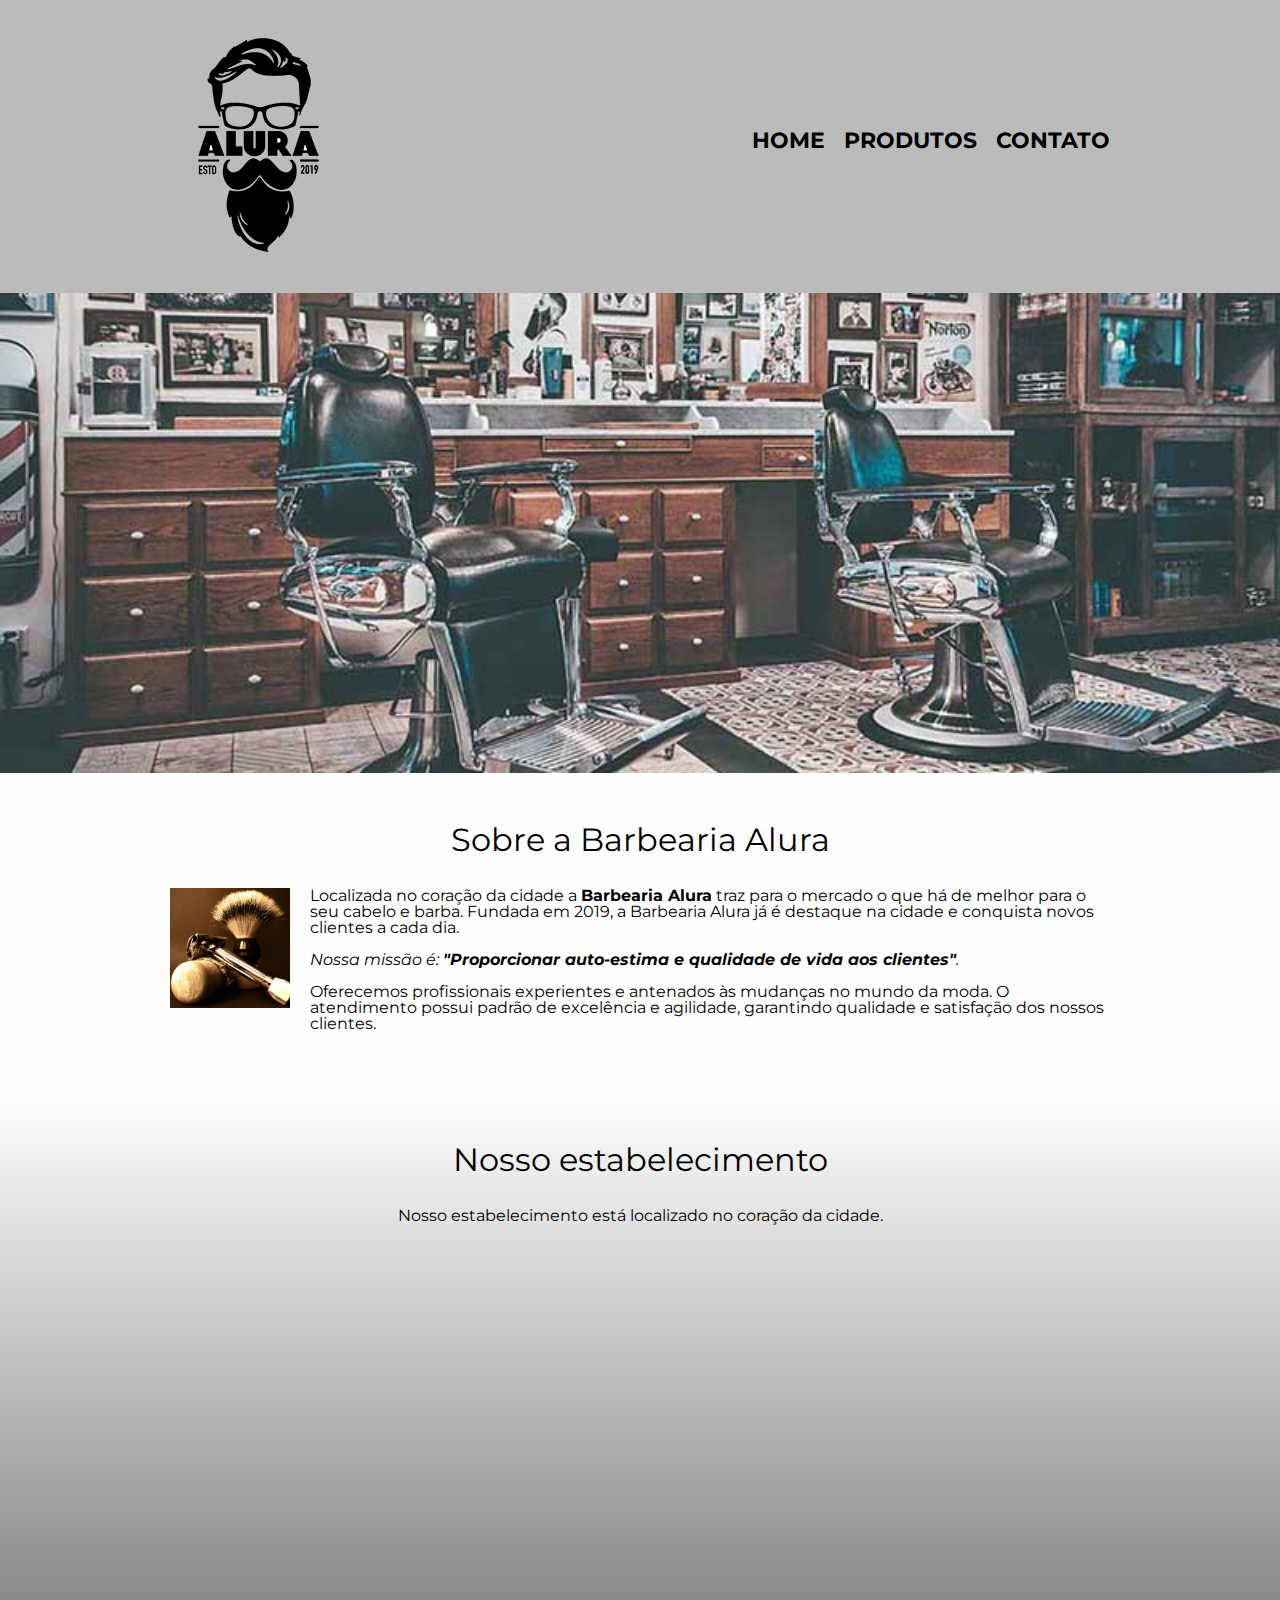
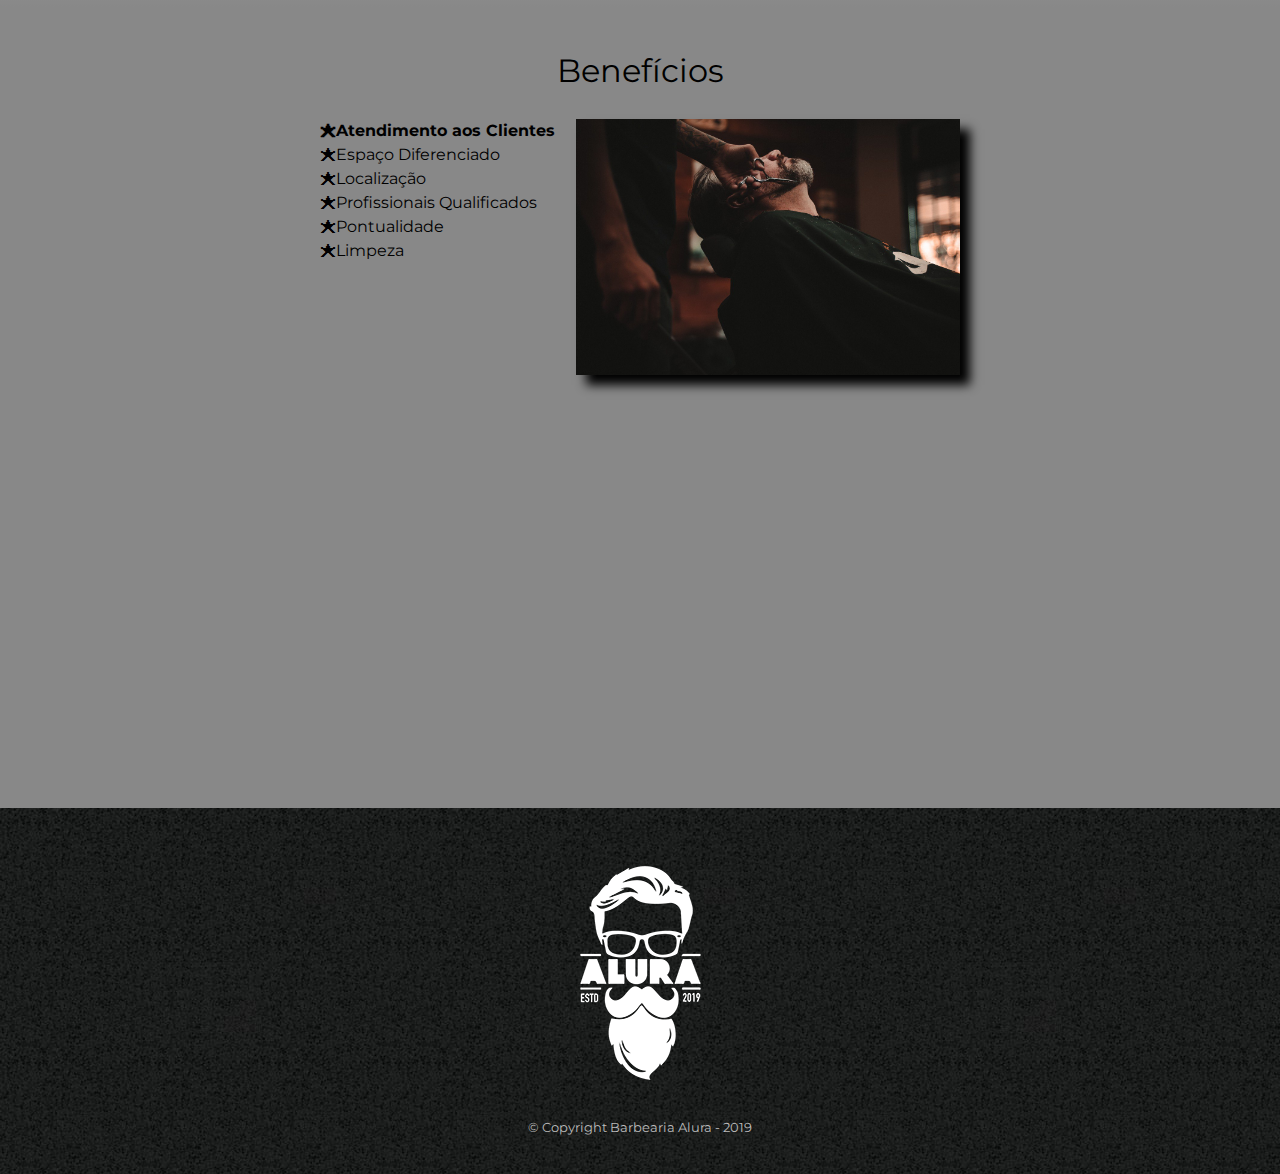
<file: index.html>
<!DOCTYPE html>
<html lang="pt-br">
    <head>
        <meta charset="UTF-8">
        <meta name="viewport" content="width=device-width">
        <title>Barbearia Alura</title>
        
        <link rel="stylesheet" href="reset.css">
        <link rel="stylesheet" href="style.css">
        <link href="https://fonts.googleapis.com/css2?family=Montserrat&display=swap" rel="stylesheet">
    </head>
    <body>
        <header>
            <div class="caixa">
                <h1><img src="logo.png"></h1>

                <nav>
                    <ul>
                        <li><a href="index.html">Home</a></li>
                        <li><a href="produtos.html">Produtos</a></li>
                        <li><a href="contato.html">Contato</a></li>
                    </ul>
                </nav>
            </div>
        </header>

        <img class="banner" src="banner.jpg">

        <main>
            <section class="principal">
                <h2 class="titulo-principal">Sobre a Barbearia Alura</h2>

                <div class="conteudo-principal">
                    <img class="utensilios" src="utensilios.jpg" alt="Utensilios">
                
                    <p>Localizada no coração da cidade a <strong>Barbearia Alura</strong> traz para o mercado o que há de melhor para o seu cabelo e barba.
                    Fundada em 2019, a Barbearia Alura já é destaque na cidade e conquista novos clientes a cada dia.</p>
                
                    <p id="missao"><em>Nossa missão é: <strong>"Proporcionar auto-estima e qualidade de vida aos clientes"</strong>.</em></p>
                
                    <p>Oferecemos profissionais experientes e antenados às mudanças no mundo da moda. O atendimento possui padrão de excelência e agilidade,
                        garantindo qualidade e satisfação dos nossos clientes.</p>
                </div>
            </section>

            <section class="mapa">
                <h3 class="titulo-principal">Nosso estabelecimento</h3>
                <p>Nosso estabelecimento está localizado no coração da cidade.</p>

                <div class="mapa-conteudo">
                    <iframe src="https://www.google.com/maps/embed?pb=!1m18!1m12!1m3!1d3656.448598130907!2d-46.634653385542435!3d-23.588239368469353!2m3!1f0!2f0!3f0!3m2!1i1024!2i768!4f13.1!3m3!1m2!1s0x94ce5a2b2ed7f3a1%3A0xab35da2f5ca62674!2sCaelum%20-%20Escola%20de%20Tecnologia!5e0!3m2!1spt-BR!2sbr!4v1602945850502!5m2!1spt-BR!2sbr" width="100%" height="300" frameborder="0" style="border:0;" allowfullscreen="" aria-hidden="false" tabindex="0"></iframe>
                </div>
            </section>

            <section class="beneficios">
                <h3 class="titulo-principal">Benefícios</h3>

                <div class="conteudo-beneficios">
                    <ul class="lista-beneficios">
                        <li class="itens">Atendimento aos Clientes</li>
                        <li class="itens">Espaço Diferenciado</li>
                        <li class="itens">Localização</li>
                        <li class="itens">Profissionais Qualificados</li>
                        <li class="itens">Pontualidade</li>
                        <li class="itens">Limpeza</li>
                    </ul><img src="beneficios.jpg" class="imagem-beneficios">
                </div>

                <div class="video">
                    <iframe width="100%" height="315" src="https://www.youtube.com/embed/wcVVXUV0YUY" frameborder="0" allow="accelerometer; autoplay; clipboard-write; encrypted-media; gyroscope; picture-in-picture" allowfullscreen></iframe>
                </div>
            </section>
        </main>

        <footer>
            <img src="logo-branco.png">
            <p class="copyright">&copy; Copyright Barbearia Alura - 2019</p>
        </footer>
    </body>
</html>
</file>
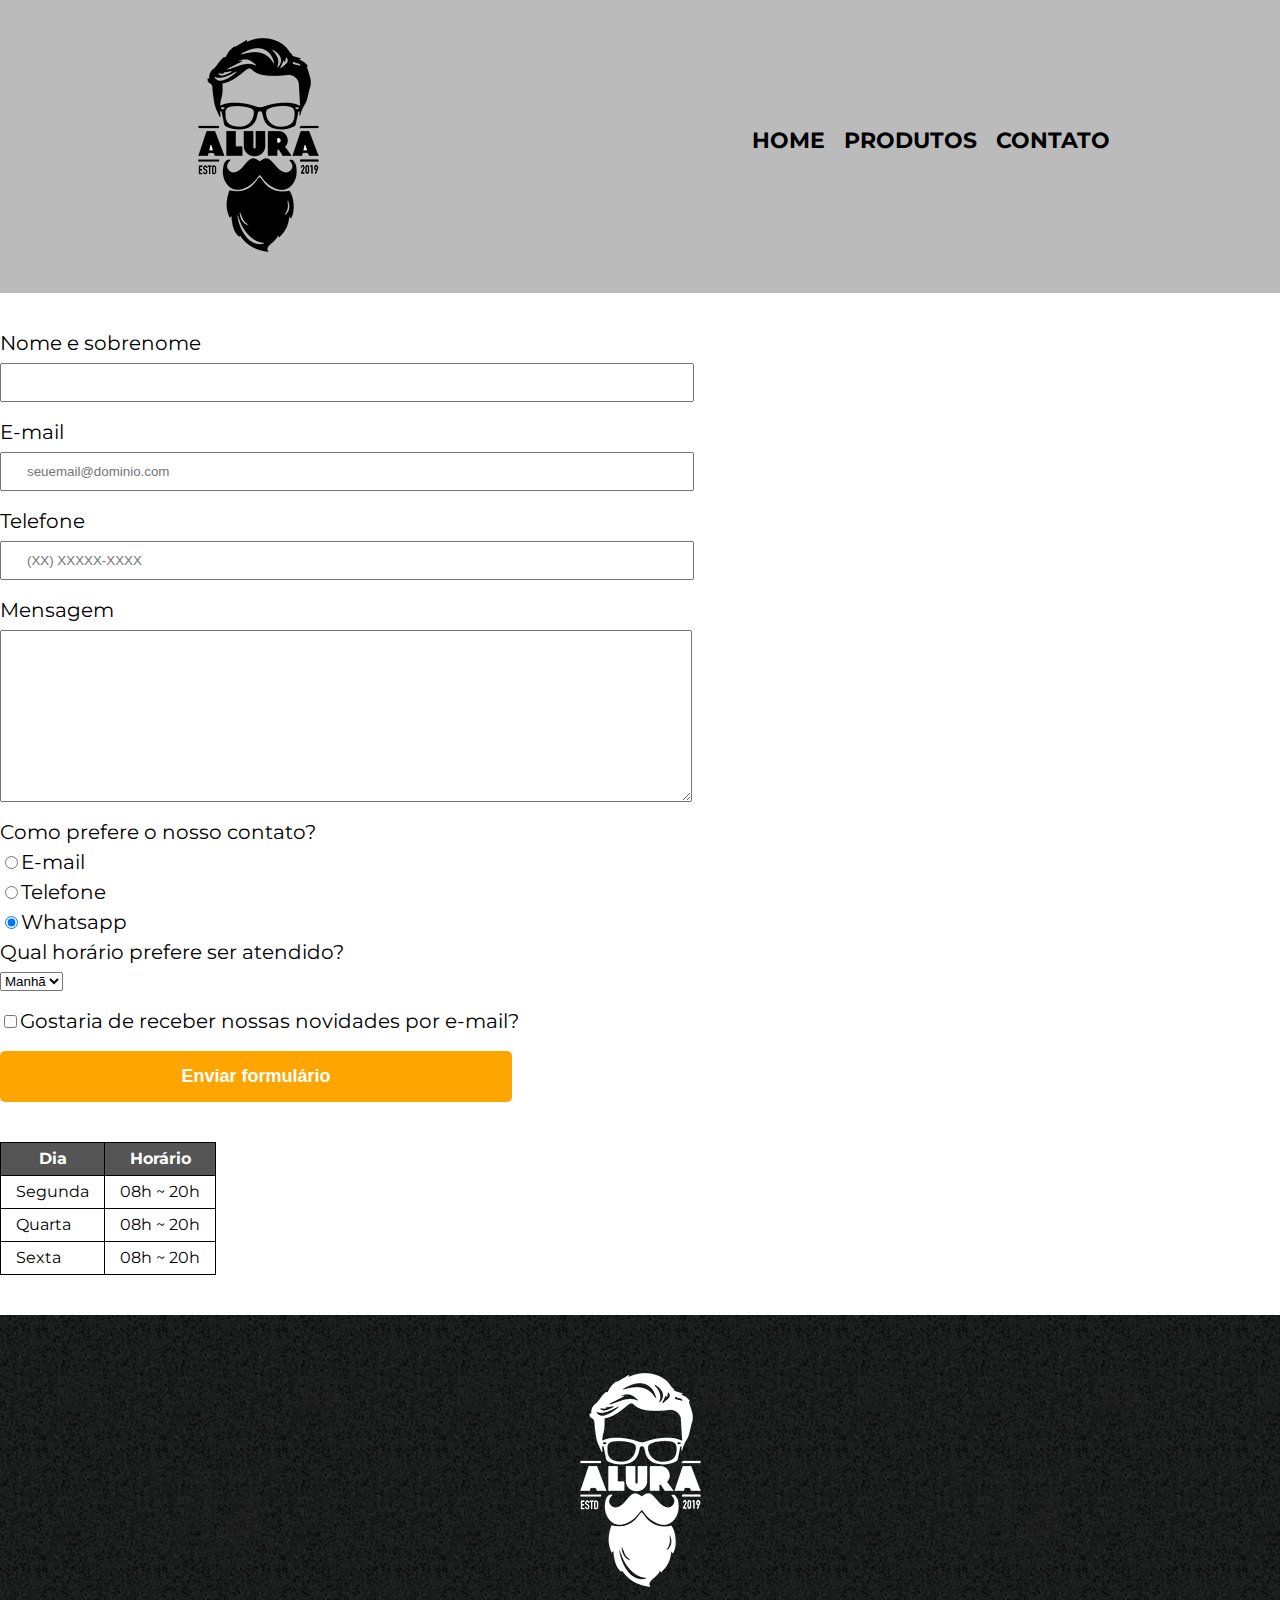
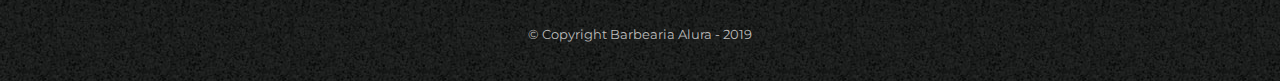
<file: contato.html>
<!DOCTYPE html>
<html>
    <head>
        <meta charset="UTF-8">
        <meta name="viewport" content="width=device-width">
        <title>Contato - Barbearia Alura</title>

        <link rel="stylesheet" href="reset.css">
        <link rel="stylesheet" href="style.css">
        <link href="https://fonts.googleapis.com/css2?family=Montserrat&display=swap" rel="stylesheet">
    </head>
    <body>
        <header>
            <div class="caixa">
                <h1><img src="logo.png" alt="logo da Barbearia Alura"></h1>

                <nav>
                    <ul>
                        <li><a href="index.html">Home</a></li>
                        <li><a href="produtos.html">Produtos</a></li>
                        <li><a href="contato.html">Contato</a></li>
                    </ul>
                </nav>
            </div>
        </header>

        <main>
            <form>
                <label for="nomesobrenome">Nome e sobrenome</label>
                <input type="text" id="nomesobrenome" class="input-padrao" required>

                <label for="email">E-mail</label>
                <input type="email" id="email" class="input-padrao" required placeholder="seuemail@dominio.com">

                <label for="telefone">Telefone</label>
                <input type="tel" id="telefone" class="input-padrao" required placeholder="(XX) XXXXX-XXXX">

                <label for="mensagem">Mensagem</label>
                <textarea cols="70" rows="10" id="mensagem" class="input-padrao" required></textarea>
                
                <fieldset>
                    <legend>Como prefere o nosso contato?</legend>
                    <label><input type="radio" name="contato" value="email">E-mail</label>                    

                    <label><input type="radio" name="contato" value="telefone">Telefone</label>                    

                    <label><input type="radio" name="contato" value="whatsapp" checked>Whatsapp</label>                    
                </fieldset>

                <fieldset>
                    <legend>Qual horário prefere ser atendido?</legend>
                    <select>
                        <option>Manhã</option>
                        <option>Tarde</option>
                        <option>Noite</option>
                    </select>
                </fieldset>

                <label class="checkbox"><input type="checkbox">Gostaria de receber nossas novidades por e-mail?</label>

                <input type="submit" value="Enviar formulário" class="enviar">
            </form>

            <table>
                <thead>
                    <tr>
                        <th>Dia</th>
                        <th>Horário</th>
                    </tr>
                </thead>
                <tbody>
                    <tr>
                        <td>Segunda</td>
                        <td>08h ~ 20h</td>
                    </tr>
                    <tr>
                        <td>Quarta</td>
                        <td>08h ~ 20h</td>
                    </tr>
                    <tr>
                        <td>Sexta</td>
                        <td>08h ~ 20h</td>
                    </tr>
                </tbody>
            </table>
        </main>

        <footer>
            <img src="logo-branco.png" alt="logo da Barbearia Alura">
            <p class="copyright">&copy; Copyright Barbearia Alura - 2019</p>
        </footer>
    </body>
</html>
</file>
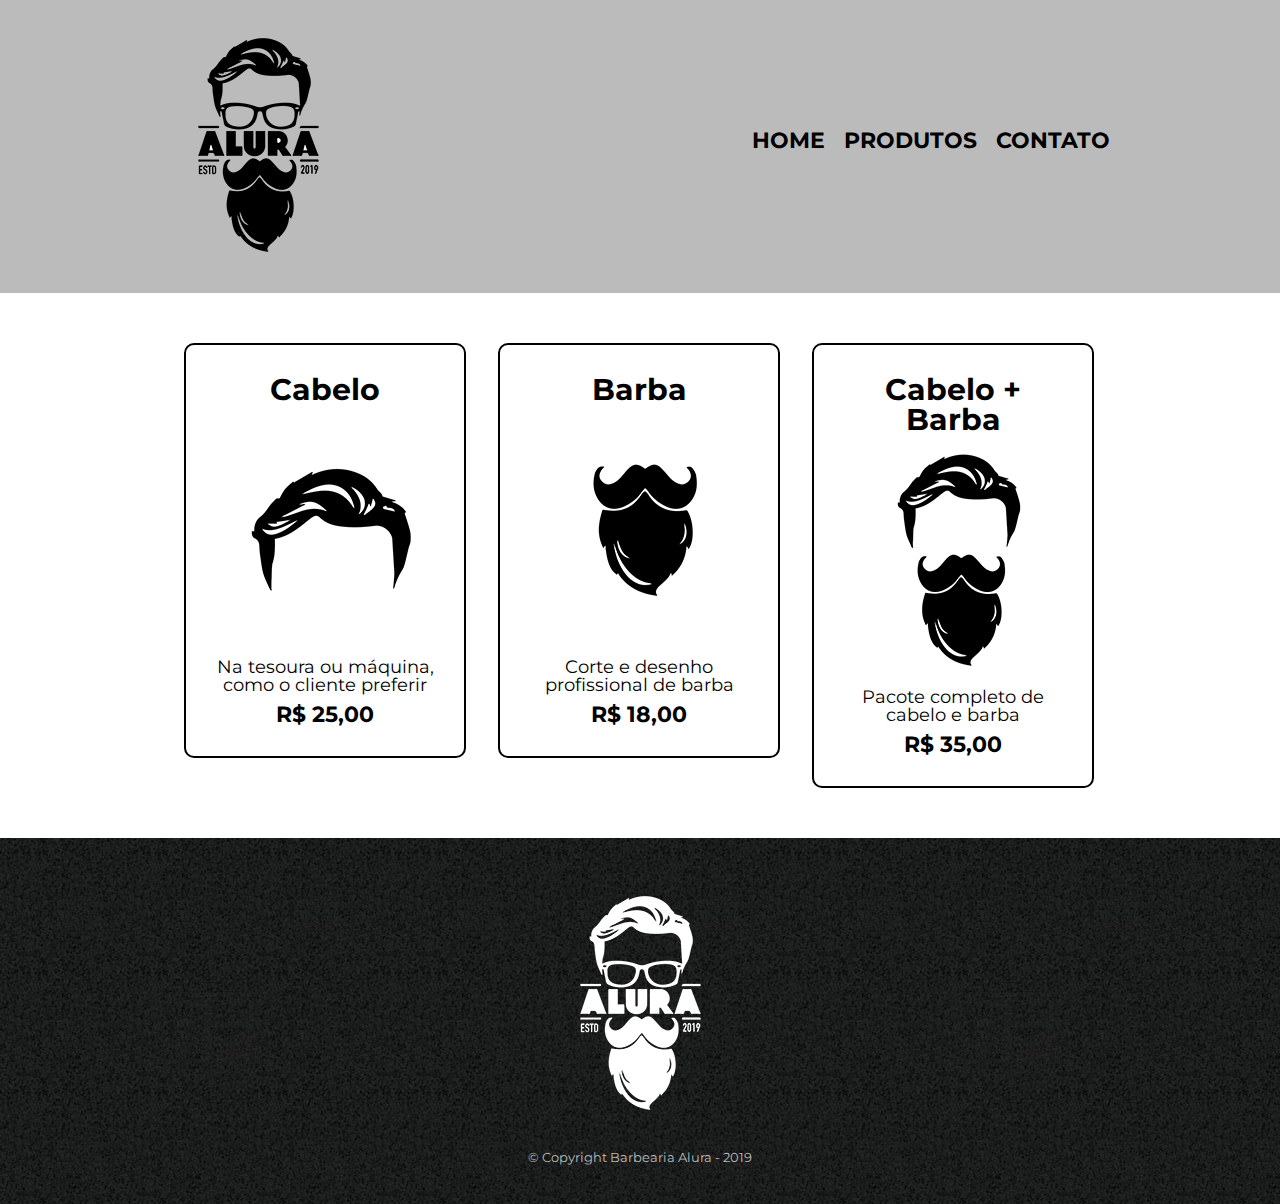
<file: produtos.html>
<!DOCTYPE html>
<html>
    <head>
        <meta charset="UTF-8">
        <meta name="viewport" content="width=device-width">
        <title>Produtos - Barbearia Alura</title>

        <link rel="stylesheet" href="reset.css">
        <link rel="stylesheet" href="style.css">
        <link href="https://fonts.googleapis.com/css2?family=Montserrat&display=swap" rel="stylesheet">
    </head>
    <body>
        <header>
            <div class="caixa">
                <h1><img src="logo.png"></h1>

                <nav>
                    <ul>
                        <li><a href="index.html">Home</a></li>
                        <li><a href="produtos.html">Produtos</a></li>
                        <li><a href="contato.html">Contato</a></li>
                    </ul>
                </nav>
            </div>
        </header>
        
        <main>
            <section class="conteudo-produtos">
                <div class="conteudo-principal">
                    <ul class="produtos">
                        <li>
                            <h2>Cabelo</h2>
                            <img src="cabelo.jpg">
                            <p class="preco-descricao">Na tesoura ou máquina, como o cliente preferir</p>
                            <p class="produto-preco">R$ 25,00</p>
                        </li>
                        <li>
                            <h2>Barba</h2>
                            <img src="barba.jpg">
                            <p class="preco-descricao">Corte e desenho profissional de barba</p>
                            <p class="produto-preco">R$ 18,00</p>
                        </li>
                        <li>
                            <h2>Cabelo + Barba</h2>
                            <img src="cabelo+barba.jpg">
                            <p class="preco-descricao">Pacote completo de cabelo e barba</p>
                            <p class="produto-preco">R$ 35,00</p>
                        </li>
                    </ul>
                </div>
            </section>
        </main>

        <footer>
            <img src="logo-branco.png">
            <p class="copyright">&copy; Copyright Barbearia Alura - 2019</p>
        </footer>
    </body>
</html>
</file>
<file: style.css>
body {
    font-family: 'Montserrat', sans-serif;
}

header {
    background: #bbbbbb;
    padding: 20px 0;
}

.caixa {
    position: relative;
    width: 940px;
    margin: 0 auto;
}

nav {
    position: absolute;
    top: 110px;
    right: 0;
}

nav li {
    display: inline;
    margin: 0 0 0 15px;
}

nav a {
    text-transform: uppercase;
    color: #000000;
    font-weight: bold;
    font-size: 22px;
    text-decoration: none;
}

nav a:hover {
    color: #c78c19;
    text-decoration: underline;
}

.produtos {
    width: 940px;
    margin: 0 auto;
    padding: 50px 0;
}

.produtos li {
    display: inline-block;
    text-align: center;
    width: 30%;
    vertical-align: top;
    margin: 0 1.5%;
    padding: 30px 20px;
    box-sizing: border-box;
    border: 2px solid #000000;
    border-radius: 10px;
}

.produtos li:hover {
    border-color: #c78c19;
}

.produtos li:active {
    border-color: #088c10;
}

.produtos li:hover h2 {
    font-size: 34px;
}

.produtos h2 {
    font-size: 30px;
    font-weight: bold;
}

.preco-descricao {
    font-size: 18px;
}

.produto-preco {
    font-size: 22px;
    font-weight: bold;
    margin: 10px 0 0;
}

footer {
    text-align: center;
    background: url("bg.jpg");
    padding: 40px 0;
}

.copyright {
    color: #bbbbbb;
    font-size: 13px;
    margin: 20px 0 0;
}

main {
    
}

form {
    margin: 40px 0;
}

form label, form legend {
    display: block;
    font-size: 20px;
    margin: 0 0 10px;
}

.input-padrao {
    display: block;
    margin: 0 0 20px;
    padding: 10px 25px;
    width: 50%;
}

.checkbox {
    margin: 20px 0;
}

.enviar {
    width: 40%;
    padding: 15px 0;
    background: orange;
    color: white;
    font-weight: bold;
    font-size: 18px;
    border: none;
    border-radius: 5px;
    transition: 1s all;
    cursor: pointer;
}

.enviar:hover {
    background: darkorange;
    transform: scale(1.2);
}

table {
    margin: 20px 0 40px;
}

thead {
    background: #555555;
    color: white;
    font-weight: bold;
}

td, th {
    border: 1px solid #000000;
    padding: 8px 15px;
}


/* css da página inicial */
.banner {
    width: 100%;
}

.titulo-principal {
    text-align: center;
    font-size: 2em;
    margin: 0 0 1em;
    clear: left;
}

.principal {
    padding: 3em 0;
    background: #fefefe;
}

.principal p {
    margin: 0 0 1em;
}

.principal strong {
    font-weight: bold;
}

.principal em {
    font-style: italic;
}

.conteudo-principal {
    width: 940px;
    margin: 0 auto;
}

.utensilios {
    width: 120px;
    float: left;
    margin: 0 20px 20px 0;
}

.mapa {
    padding: 3em 0;
    background: linear-gradient(#fefefe, #888888);
}

.mapa-conteudo {
    width: 940px;
    margin: 0 auto;
}

.mapa p {
    margin: 0 0 2em;
    text-align: center;
}

.beneficios {
    padding: 3em 0;
    background: #888888;
}

.conteudo-beneficios {
    width: 640px;
    margin: 0 auto;
}

.lista-beneficios {
    width: 40%;
    display: inline-block;
    vertical-align: top;
}

.itens {
    line-height: 1.5;
}

.itens:first-child {
    font-weight: bold;
}

.itens:before {
    content: "🟊"
}

.imagem-beneficios {
    width: 60%;
    opacity: 1;
    transition: 400ms;
    box-shadow: 10px 10px 10px #000000;
}

.imagem-beneficios:hover {
    opacity: 0.3;
}

.video {
    width: 560px;
    margin: 2em auto;
}

@media screen and (max-width: 480px) {
    .caixa, .principal, .conteudo-principal, .conteudo-beneficios, .mapa-conteudo, .video {
        width: auto;
    }

    h1 {
        text-align: center;
    }

    nav {
        position: static;
    }

    .lista-beneficios, .imagem-beneficios, .produtos {
        width: 100%;
    }

    .produtos li {
        display: block;
        width: 97%;
        margin-bottom: 1em;
    }
}
</file>
